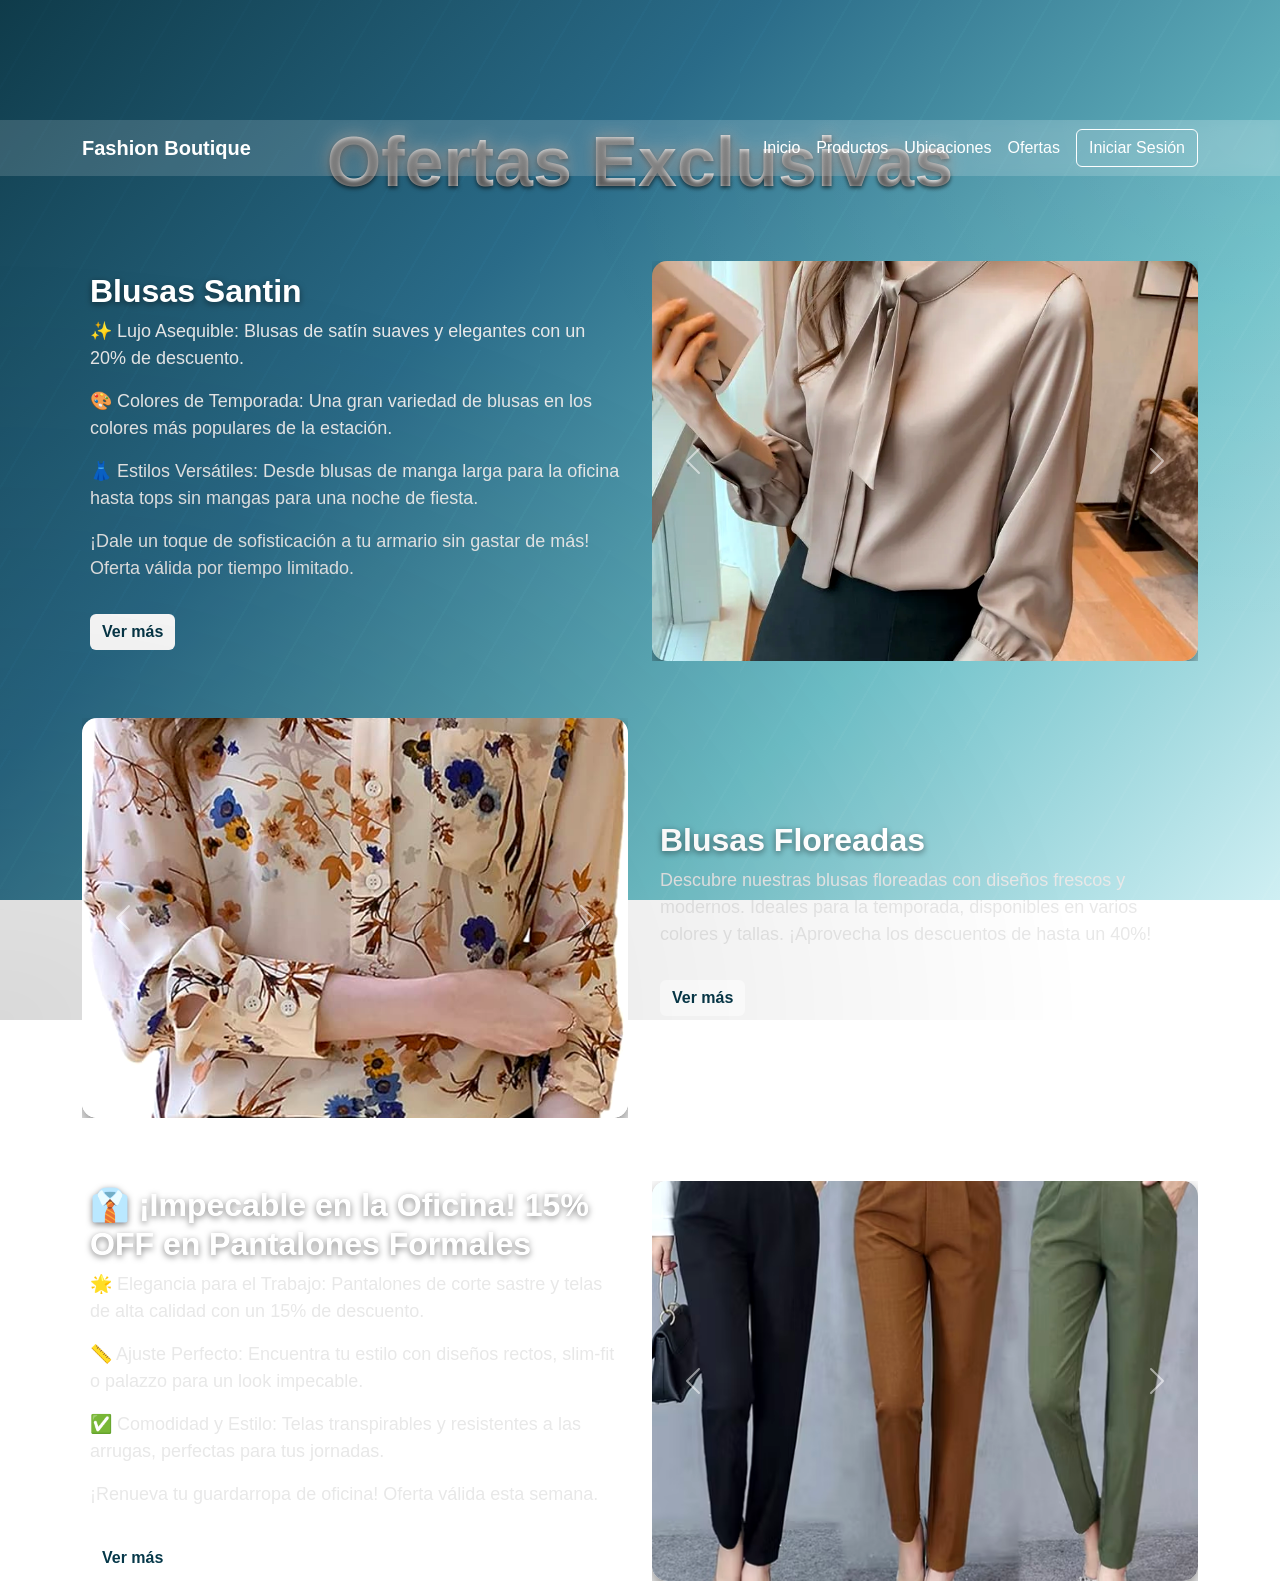
<file: ofertas.html>
<!doctype html>
<html lang="es">
  <head>
    <meta charset="utf-8">
    <meta name="viewport" content="width=device-width, initial-scale=1">
    <title>Ofertas | Fashion Boutique</title>
    <link href="https://cdn.jsdelivr.net/npm/bootstrap@5.3.8/dist/css/bootstrap.min.css" rel="stylesheet">

    <style>
      html, body {
        height: 100%;
        margin: 0;
        padding: 0;
      }

      /* 🌊 Fondo con degradado, textura y brillo */
      body {
        --azul-oscuro: #0f3b4a;
        --azul-medio: #2a6b88;
        --azul-claro: #6ec0c8;
        --celeste: #cfeff3;

        background-image:
          repeating-linear-gradient(
            120deg,
            rgba(255, 255, 255, 0.03) 0px,
            rgba(255, 255, 255, 0.03) 2px,
            transparent 2px,
            transparent 60px
          ),
          linear-gradient(
            135deg,
            var(--azul-oscuro) 0%,
            var(--azul-medio) 35%,
            var(--azul-claro) 70%,
            var(--celeste) 100%
          ),
          radial-gradient(circle at 20% 30%, rgba(255,255,255,0.05), transparent 60%),
          radial-gradient(circle at 80% 70%, rgba(0,0,0,0.1), transparent 70%);

        background-blend-mode: overlay, normal, soft-light, normal;
        background-size: 200px 200px, cover, cover, cover;
        background-attachment: fixed;
        background-position: center;
        filter: contrast(1.05) saturate(1.08);
        color: #fff;
        font-family: "Segoe UI", sans-serif;
      }

      body::before {
        content: "";
        position: fixed;
        inset: 0;
        pointer-events: none;
        background: radial-gradient(ellipse at top right, rgba(255,255,255,0.06), transparent 40%),
                    radial-gradient(ellipse at bottom left, rgba(0,0,0,0.15), transparent 60%);
        mix-blend-mode: multiply;
      }

      /* Estilos de texto */
      h1 {
        font-size: 70px;
        font-weight: bold;
        background: linear-gradient(90deg, #e0e0e0, #ffffff);
        -webkit-background-clip: text;
        -webkit-text-fill-color: transparent;
        text-align: center;
        margin-top: 120px;
        text-shadow: 0 2px 4px rgba(0,0,0,0.6);
      }

      h2 {
        color: #ffffff;
        font-weight: bold;
        text-shadow: 0 2px 6px rgba(0,0,0,0.5);
      }

      p {
        font-size: 18px;
        color: #e3e3e3;
      }

      .carousel img {
        object-fit: cover;
        height: 400px;
        border-radius: 15px;
        box-shadow: 0 8px 18px rgba(0,0,0,0.5);
      }

      .desc {
        display: flex;
        flex-direction: column;
        justify-content: center;
        padding: 20px;
      }

      .btn-ver {
        background-color: #ffffff;
        color: #0f3b4a;
        border: none;
        font-weight: bold;
        transition: 0.3s;
        width: fit-content;
      }

      .btn-ver:hover {
        background-color: #6ec0c8;
        color: #fff;
        transform: scale(1.05);
      }

      nav.navbar {
        background-color: rgba(255, 255, 255, 0.15) !important;
        backdrop-filter: blur(8px);
      }

      .navbar-brand {
        color: white !important;
        font-weight: bold;
      }

      .nav-item a {
        color: white !important;
      }
    </style>
  </head>

  <body>
    <!-- Barra de Navegación -->
    <nav class="navbar navbar-expand-lg fixed-top">
      <div class="container">
        <a class="navbar-brand" href="#">Fashion Boutique</a>
        <button class="navbar-toggler" type="button" data-bs-toggle="collapse" data-bs-target="#navbarNav">
          <span class="navbar-toggler-icon"></span>
        </button>
        <div class="collapse navbar-collapse" id="navbarNav">
          <ul class="navbar-nav ms-auto align-items-center">
            <li class="nav-item"><a class="nav-link" href="index.html">Inicio</a></li>
            <li class="nav-item"><a class="nav-link" href="productos.html">Productos</a></li>
            <li class="nav-item"><a class="nav-link" href="ubicaciones.html">Ubicaciones</a></li>
            <li class="nav-item"><a class="nav-link" href="ofertas.html">Ofertas</a></li>
            <li class="nav-item"><a class="btn btn-outline-light ms-2" href="#">Iniciar Sesión</a></li>
          </ul>
        </div>
      </div>
    </nav>

    <!--  TÍTULO -->
    <h1>Ofertas Exclusivas</h1>

    <!--  SECCIÓN 1 -->
    <div class="container my-5">
      <div class="row align-items-center">
        <div class="col-md-6 desc">
          <h2>Blusas Santin</h2>
          <p>✨ Lujo Asequible: Blusas de satín suaves y elegantes con un 20% de descuento.</p>
          <p>🎨 Colores de Temporada: Una gran variedad de blusas en los colores más populares de la estación.</p>
          <p>👗 Estilos Versátiles: Desde blusas de manga larga para la oficina hasta tops sin mangas para una noche de fiesta.</p>
          <p>¡Dale un toque de sofisticación a tu armario sin gastar de más! Oferta válida por tiempo limitado.</p>
          <button class="btn btn-ver mt-3">Ver más</button>
        </div>

        <div class="col-md-6">
          <div id="carouselBlusas" class="carousel slide" data-bs-ride="carousel">
            <div class="carousel-inner">
              <div class="carousel-item active">
                <img src="imagenes/0bfbd2fc-078e-4e3b-8c40-f2c4dbb95ee1.jpg" class="d-block w-100" alt="Blusa 1">
              </div>
              <div class="carousel-item">
                <img src="imagenes/8dab884d7b1276c97751ce369b6579ce7021bd66_original.jpeg" class="d-block w-100" alt="Blusa 2">
              </div>
              <div class="carousel-item">
                <img src="imagenes/image.png" class="d-block w-100" alt="Blusa 3">
              </div>
            </div>
            <button class="carousel-control-prev" type="button" data-bs-target="#carouselBlusas" data-bs-slide="prev">
              <span class="carousel-control-prev-icon"></span>
            </button>
            <button class="carousel-control-next" type="button" data-bs-target="#carouselBlusas" data-bs-slide="next">
              <span class="carousel-control-next-icon"></span>
            </button>
          </div>
        </div>
      </div>
    </div>

    <!--  SECCIÓN 2 -->
    <div class="container my-5">
      <div class="row align-items-center flex-md-row-reverse">
        <div class="col-md-6 desc">
          <h2>Blusas Floreadas</h2>
           <p>
            Descubre nuestras blusas floreadas con diseños frescos y modernos.
            Ideales para la temporada, disponibles en varios colores y tallas.
            ¡Aprovecha los descuentos de hasta un 40%!
          </p>
          <button class="btn btn-ver mt-3">Ver más</button>
        </div>

        <div class="col-md-6">
          <div id="carouselVestidos" class="carousel slide" data-bs-ride="carousel">
            <div class="carousel-inner">
              <div class="carousel-item active">
                <img src="imagenes/61qvNj5IPuL._AC_UY1000_.jpg" class="d-block w-100" alt="Vestido 1">
              </div>
              <div class="carousel-item">
                <img src="imagenes/71PRgCHhTvL._AC_SX569_.jpg" class="d-block w-100" alt="Vestido 2">
              </div>
              <div class="carousel-item">
                <img src="imagenes/71qTpwVfLNL._AC_SX569_.jpg" class="d-block w-100" alt="Vestido 3">
              </div>
              <div class="carousel-item">
                <img src="imagenes/81O8lUKhT3L._AC_SX569_.jpg" class="d-block w-100" alt="Vestido 4">
              </div>
              <div class="carousel-item">
                <img src="imagenes/sg-11134201-7rd4s-lwoec4dpm1x095.jpg" class="d-block w-100" alt="Vestido 5">
              </div>
            </div>
            <button class="carousel-control-prev" type="button" data-bs-target="#carouselVestidos" data-bs-slide="prev">
              <span class="carousel-control-prev-icon"></span>
            </button>
            <button class="carousel-control-next" type="button" data-bs-target="#carouselVestidos" data-bs-slide="next">
              <span class="carousel-control-next-icon"></span>
            </button>
          </div>
        </div>
      </div>
    </div>

    <!--  SECCIÓN 3 -->
    <div class="container my-5">
  <div class="row align-items-center">
    <div class="col-md-6 desc">
      <h2>👔 ¡Impecable en la Oficina! 15% OFF en Pantalones Formales</h2>
      <p>🌟 Elegancia para el Trabajo: Pantalones de corte sastre y telas de alta calidad con un 15% de descuento.</p>
      <p>📏 Ajuste Perfecto: Encuentra tu estilo con diseños rectos, slim-fit o palazzo para un look impecable.</p>
      <p>✅ Comodidad y Estilo: Telas transpirables y resistentes a las arrugas, perfectas para tus jornadas.</p>
      <p>¡Renueva tu guardarropa de oficina! Oferta válida esta semana.</p>
      <button class="btn btn-ver mt-3">Ver más</button>
    </div>

    <div class="col-md-6">
      <div id="carouselPantalones" class="carousel slide" data-bs-ride="carousel">
        <div class="carousel-inner">
          <div class="carousel-item active">
            <img src="imagenes/Spring-Summer-High-Waist-Straight-Leg-Slacks-Office-Lady-Suit-Pants-Women-Casual-Trousers-Plus-Size-Pants.avif" class="d-block w-100" alt="Pantalón 1">
          </div>
          <div class="carousel-item">
            <img src="imagenes/S4d1798e167ab4c0e8979be8a907a493aO.webp" class="d-block w-100" alt="Pantalón 2">
          </div>
        </div>
        <button class="carousel-control-prev" type="button" data-bs-target="#carouselPantalones" data-bs-slide="prev">
          <span class="carousel-control-prev-icon"></span>
        </button>
        <button class="carousel-control-next" type="button" data-bs-target="#carouselPantalones" data-bs-slide="next">
          <span class="carousel-control-next-icon"></span>
        </button>
      </div>
    </div>
  </div>
</div>

    <script src="https://cdn.jsdelivr.net/npm/bootstrap@5.3.3/dist/js/bootstrap.bundle.min.js"></script>
  </body>
</html>
</file>
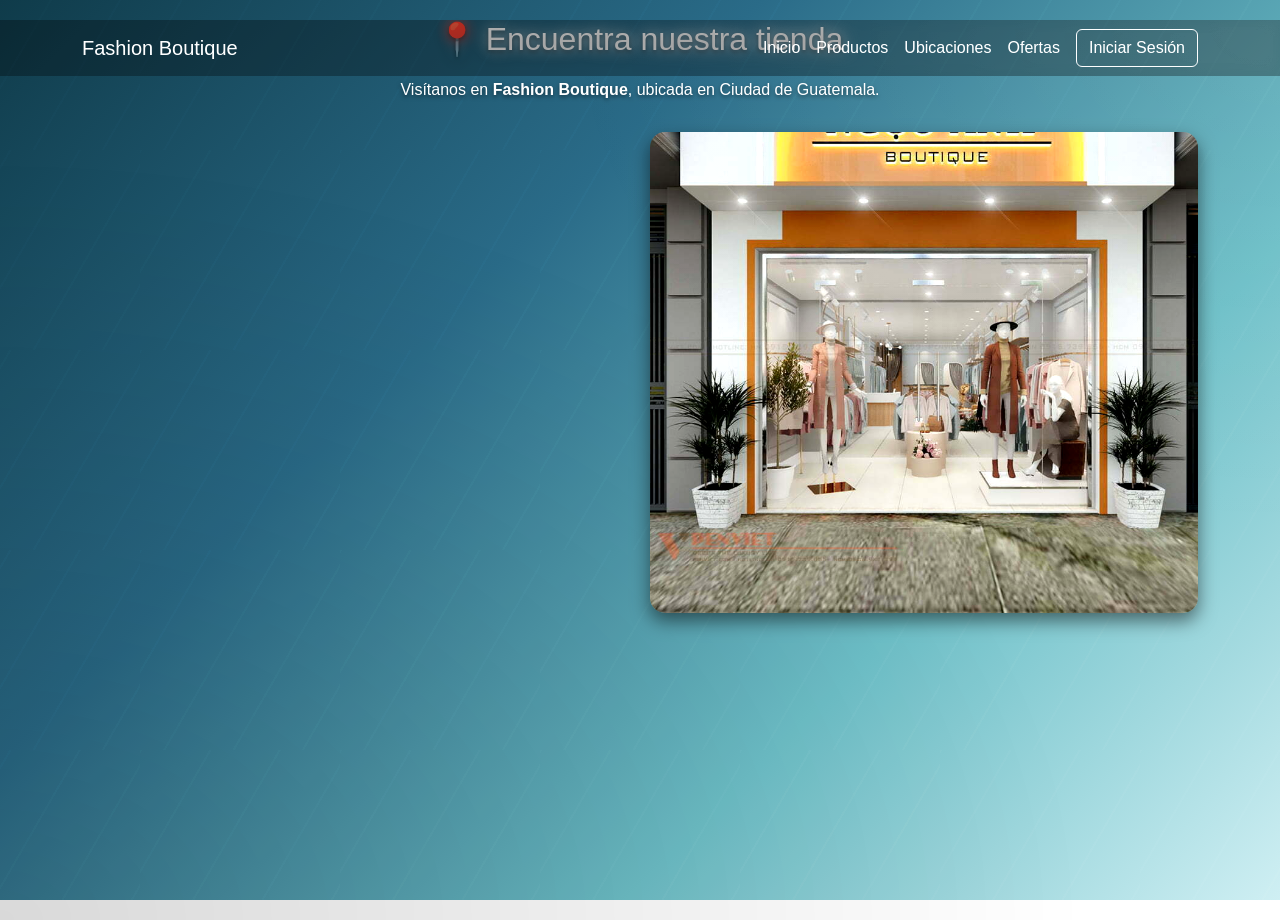
<file: ubicaciones.html>
<!DOCTYPE html>
<html lang="es">
<head>
  <meta charset="UTF-8">
  <meta name="viewport" content="width=device-width, initial-scale=1.0">
  <title>Ubicaciones | Fashion Boutique</title>
  <link href="https://cdn.jsdelivr.net/npm/bootstrap@5.3.8/dist/css/bootstrap.min.css" rel="stylesheet">

  <style>
    html, body {
      height: 100%;
      margin: 0;
      padding: 0;
    }

    body {
      /* Paleta de colores y degradado */
      --azul-oscuro: #0f3b4a;
      --azul-medio: #2a6b88;
      --azul-claro: #6ec0c8;
      --celeste: #cfeff3;

      background-image:
        repeating-linear-gradient(
          120deg,
          rgba(255, 255, 255, 0.03) 0px,
          rgba(255, 255, 255, 0.03) 2px,
          transparent 2px,
          transparent 60px
        ),
        linear-gradient(
          135deg,
          var(--azul-oscuro) 0%,
          var(--azul-medio) 35%,
          var(--azul-claro) 70%,
          var(--celeste) 100%
        ),
        radial-gradient(circle at 20% 30%, rgba(255,255,255,0.05), transparent 60%),
        radial-gradient(circle at 80% 70%, rgba(0,0,0,0.1), transparent 70%);
      
      background-blend-mode: overlay, normal, soft-light, normal;
      background-size: 200px 200px, cover, cover, cover;
      background-attachment: fixed;
      background-position: center;

      filter: contrast(1.05) saturate(1.08);
      color: #fff;
      font-family: "Segoe UI", sans-serif;
    }

    body::before {
      content: "";
      position: fixed;
      inset: 0;
      pointer-events: none;
      background: radial-gradient(ellipse at top right, rgba(255,255,255,0.06), transparent 40%),
                  radial-gradient(ellipse at bottom left, rgba(0,0,0,0.15), transparent 60%);
      mix-blend-mode: multiply;
    }

    h2, p {
      text-align: center;
      text-shadow: 0 2px 4px rgba(0, 0, 0, 0.5);
      margin-top: 20px;
    }

    /* Contenedor del mapa y la imagen */
    .map-img-container {
      display: flex;
      flex-wrap: wrap;
      gap: 20px;
      justify-content: center;
      align-items: flex-start;
      margin-top: 30px;
      margin-bottom: 50px;
    }

    .map-container, .img-container {
      flex: 1 1 400px;
      max-width: 600px;
    }

    .img-container img {
      width: 100%;
      border-radius: 15px;
      box-shadow: 0 8px 18px rgba(0,0,0,0.5);
    }

    /* Ajuste navbar */
    .navbar {
      background-color: rgba(0, 0, 0, 0.3) !important;
      backdrop-filter: blur(8px);
    }

    .navbar-brand, .nav-link, .btn-outline-light {
      color: #fff !important;
    }

    .nav-link:hover {
      text-decoration: underline;
    }
  </style>
</head>
<body>

  <!-- Barra de Navegación -->
  <nav class="navbar navbar-expand-lg fixed-top">
    <div class="container">
      <a class="navbar-brand" href="#">Fashion Boutique</a>
      <button class="navbar-toggler" type="button" data-bs-toggle="collapse" data-bs-target="#navbarNav">
        <span class="navbar-toggler-icon"></span>
      </button>
      <div class="collapse navbar-collapse" id="navbarNav">
        <ul class="navbar-nav ms-auto align-items-center">
          <li class="nav-item"><a class="nav-link" href="index.html">Inicio</a></li>
          <li class="nav-item"><a class="nav-link" href="productos.html">Productos</a></li>
          <li class="nav-item"><a class="nav-link" href="ubicaciones.html">Ubicaciones</a></li>
          <li class="nav-item"><a class="nav-link" href="ofertas.html">Ofertas</a></li>
          <li class="nav-item"><a class="btn btn-outline-light ms-2" href="#">Iniciar Sesión</a></li>
        </ul>
      </div>
    </div>
  </nav>

  <div class="container">
    <h2>📍 Encuentra nuestra tienda</h2>
    <p>Visítanos en <strong>Fashion Boutique</strong>, ubicada en Ciudad de Guatemala.</p>

    <div class="map-img-container">
      <!-- Mapa -->
      <div class="map-container">
        <iframe
          src="https://www.google.com/maps?q=Fashion+Boutique,+Ciudad+de+Guatemala&output=embed"
          width="100%"
          height="450"
          style="border:0;"
          allowfullscreen=""
          loading="lazy"
          referrerpolicy="no-referrer-when-downgrade">
        </iframe>
      </div>

      <!-- Imagen de la tienda -->
      <div class="img-container">
        <img src="imagenes/thiet-ke-shop-thoi-trang-ngoc-anh-boutique-2.jpg" alt="Imagen de Fashion Boutique">
      </div>
    </div>
  </div>

  <script src="https://cdn.jsdelivr.net/npm/bootstrap@5.3.3/dist/js/bootstrap.bundle.min.js"></script>
</body>
</html>
</file>
